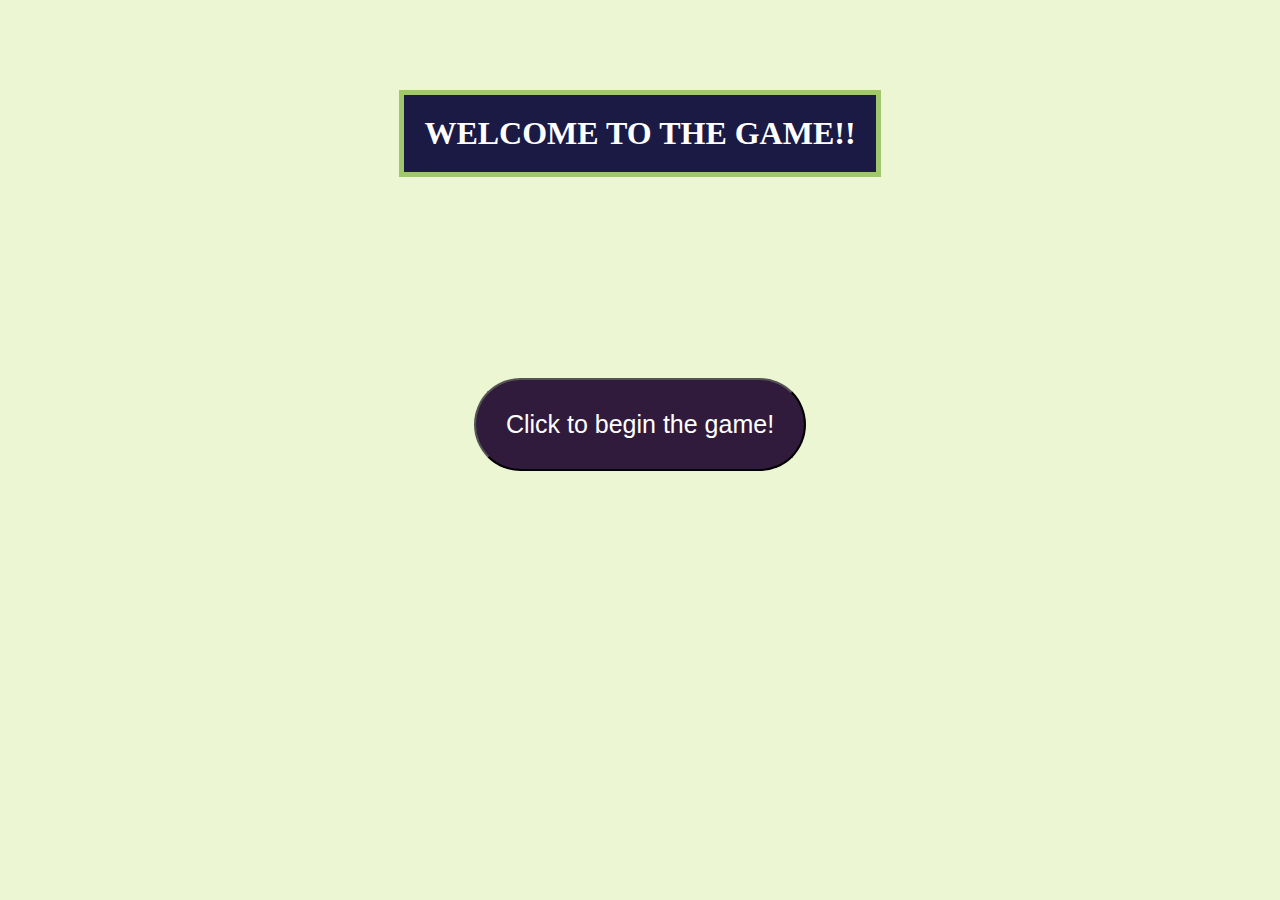
<file: index.html>
<!DOCTYPE html>
<html lang="en">
<head>
    <meta charset="UTF-8">
    <meta name="viewport" content="width=device-width, initial-scale=1.0">
    <title>Rock, Paper, Scissors</title>
    <link rel="stylesheet" href="styles.css">
</head>
<body>
   <h1 class="page1">WELCOME TO THE GAME!!</h1>
   <div class="div1">
   <button  class="button1" onclick="loadGame()">Click to begin the game!</button>
   </div>
   <script>
    const loadGame = () => {
        window.location.href="game.html";
    };
   </script>

</body>
</html>
</file>
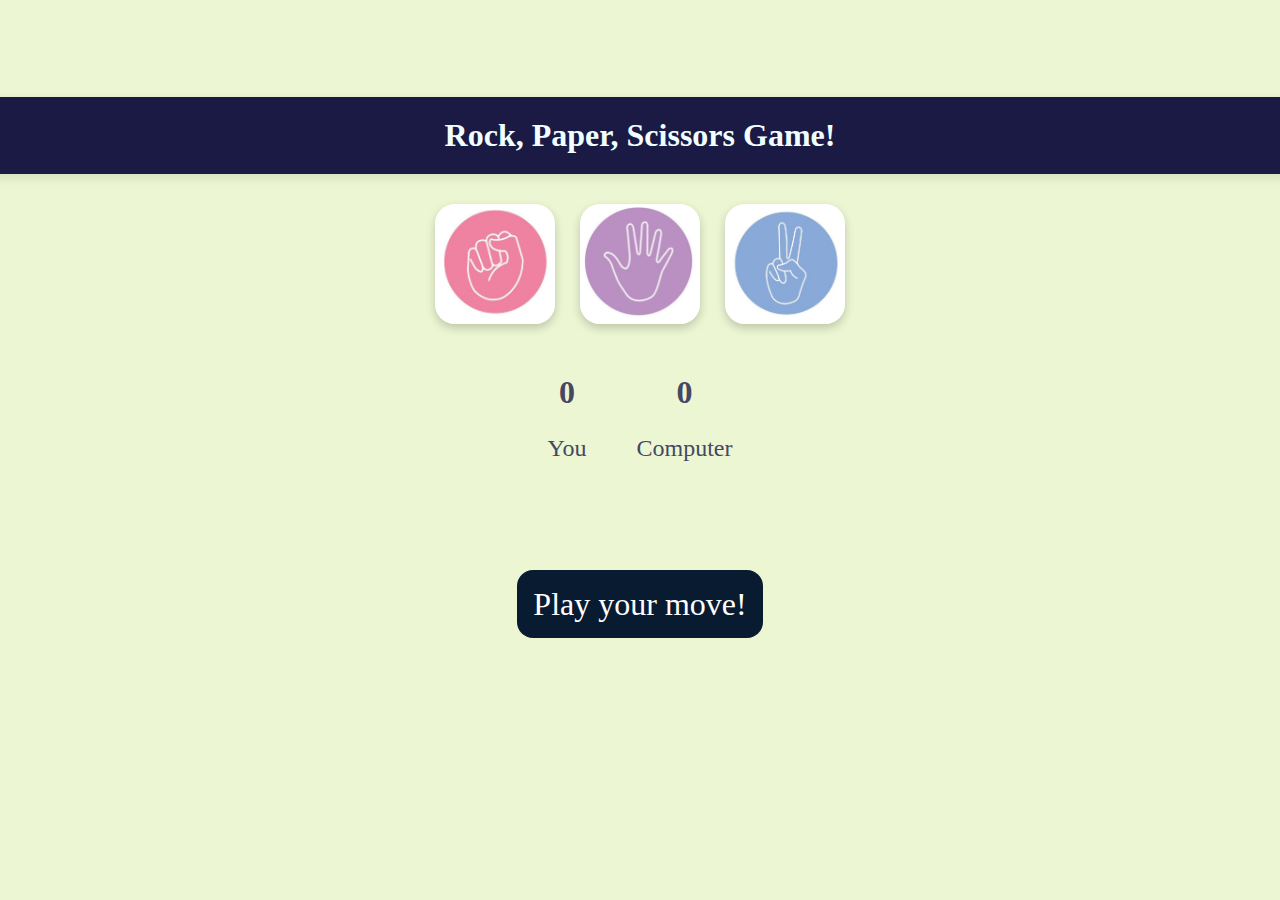
<file: game.html>
<!DOCTYPE html>
<html lang="en">
<head>
    <meta charset="UTF-8">
    <meta name="viewport" content="width=device-width, initial-scale=1.0">
    <title>Rock, Paper, Scissors Game!</title>
    <link rel="stylesheet" href="styles.css"> 
</head>
<body>
    <h1 class="gameH1">Rock, Paper, Scissors Game!</h1>
<div class="choices">
   <div class="choice" id="rock">
    <img src="images/rock.png" alt="Rock">
   </div>
   <div class="choice" id="paper">
    <img src="images/paper.png" alt="Paper">
   </div>
   <div class="choice" id="scissor">
    <img src="images/scissor.png" alt="scissor">
   </div>
</div>
<div class="score">
    <div class="user">
        <p id="user_score">0</p>
        <p>You</p>
    </div>
    <div class="comp_score">
        <p id="comp_score">0</p>
        <p>Computer</p>
    </div>
</div>
<div class="msg_board">
    <p id="msg">Play your move!</p>
</div>
<script src="javascript.js"></script>
</body>
</html>
</file>
<file: styles.css>
body{
    background-color: rgb(236, 246, 211);
    margin: 0;
    padding: 0;
    font-family:Cambria, Cochin, Georgia, Times, 'Times New Roman', serif;
    color: #333;
    display: flex;
    flex-direction: column;
    align-items: center;
    justify-content: center;
    height: 80vh;
}
.page1{
    text-align: center;
    padding: 20px;
    border: 5px solid rgb(161, 198, 112);
    background-color: rgba(20, 20, 66, 0.977);
    color: white;
}
.button1{
    padding: 30px 30px;
    font-size: 25px;
    cursor:pointer;
    border-radius: 60px;
    background-color: #301b3d; 
    color: white;
    text-align: center;
}
.div1{
   text-align: center;
   margin: 180px;
}
.button1:hover {
    background-color: #572c63;
    color: #ffffff;
    transform: scale(1.1);
    box-shadow: 0px 8px 15px rgba(0, 0, 0, 0.2);
}
.div1:hover{
    transition:color 0.3 ease-in-out;
    color: #572c63;
}
.gameH1{
    text-align: center;
    background-color:rgba(20, 20, 66, 0.977);
    color: azure;
    padding:20px;
    margin: 0%;
    width: 100vw;
    box-shadow: 3px 4px 10px rgba(0, 0, 0, 0.1);
}

.choices {
    display: flex;
    justify-content: center;
    gap: 25px;
    margin: 30px;
}

.choice {
    width: 120px;
    height: 120px;
    border-radius: 20px;
    overflow: hidden;
    box-shadow: 0px 4px 10px rgba(0, 0, 0, 0.2);
    transition: transform 0.2s ease, box-shadow 0.1s ease;
    cursor: pointer;
}

.choice img {
    width: 100%;
    height: 100%;
    object-fit: cover;
}

.choice:hover {
    transform: scale(1.2);
    box-shadow: 0px 8px 15px rgba(0, 0, 0, 0.3);
}


.score {
    display: flex;
    justify-content: center;
    gap: 50px;
    margin: 20px 0;
}

.user, .comp_score {
    text-align: center;
    font-size: 1.5rem;
    color: #444864; 
}

.user p:first-child, .comp_score p:first-child {
    font-size: 2rem;
    font-weight: bold;
    margin: 0;
}
.msg_board {
    margin-top:5rem;

}
#msg {
    background-color: #081b31;
    color: #fff;
    font-size: 2rem;
    display: inline;
    padding: 1rem;
    border-radius: 1rem;
  }

@media (max-width: 768px) {
    .choices {
        flex-direction: column;
        align-items: center;
    }

    .choice {
        width: 100px;
        height: 100px;
    }

    .score {
        flex-direction: column;
        gap: 20px;
    }

    .gameH1 {
        font-size: 2rem;
    }

    .msg_board {
        font-size: 1.2rem;
    }
}
</file>
